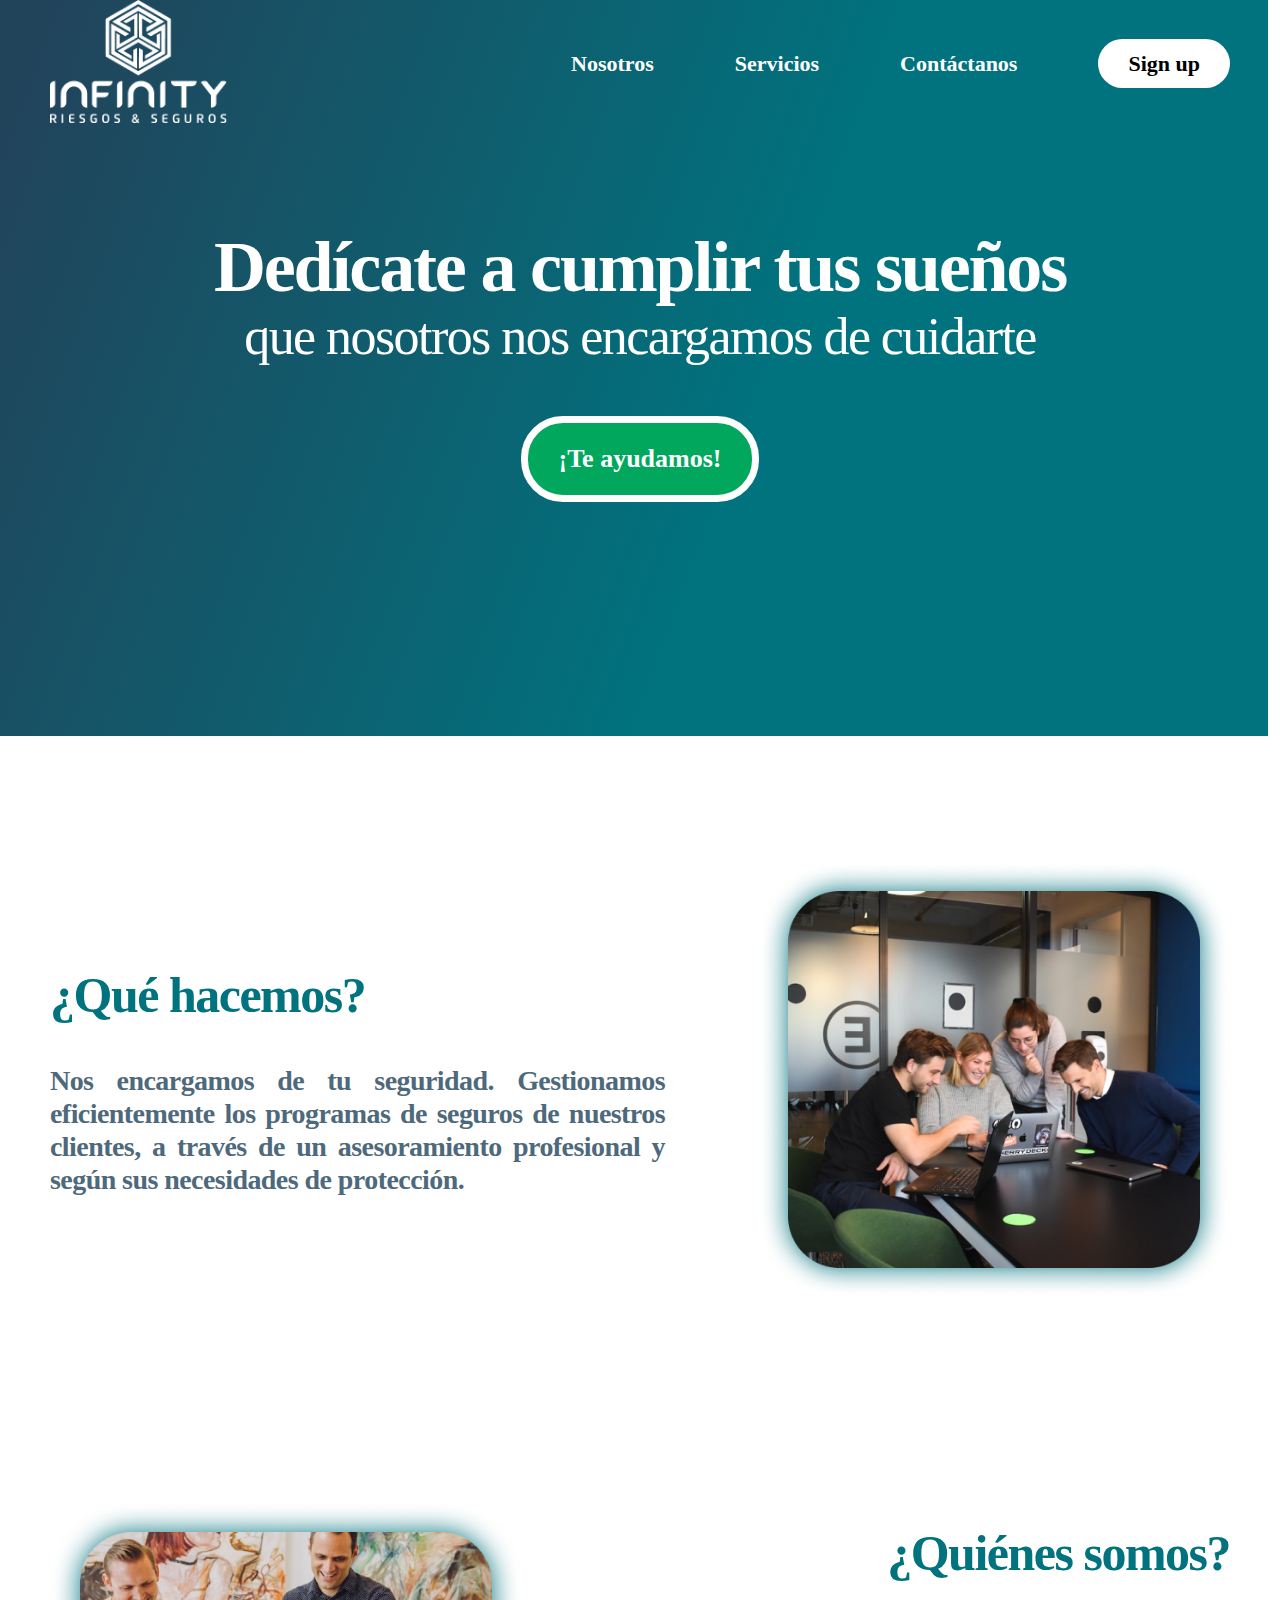
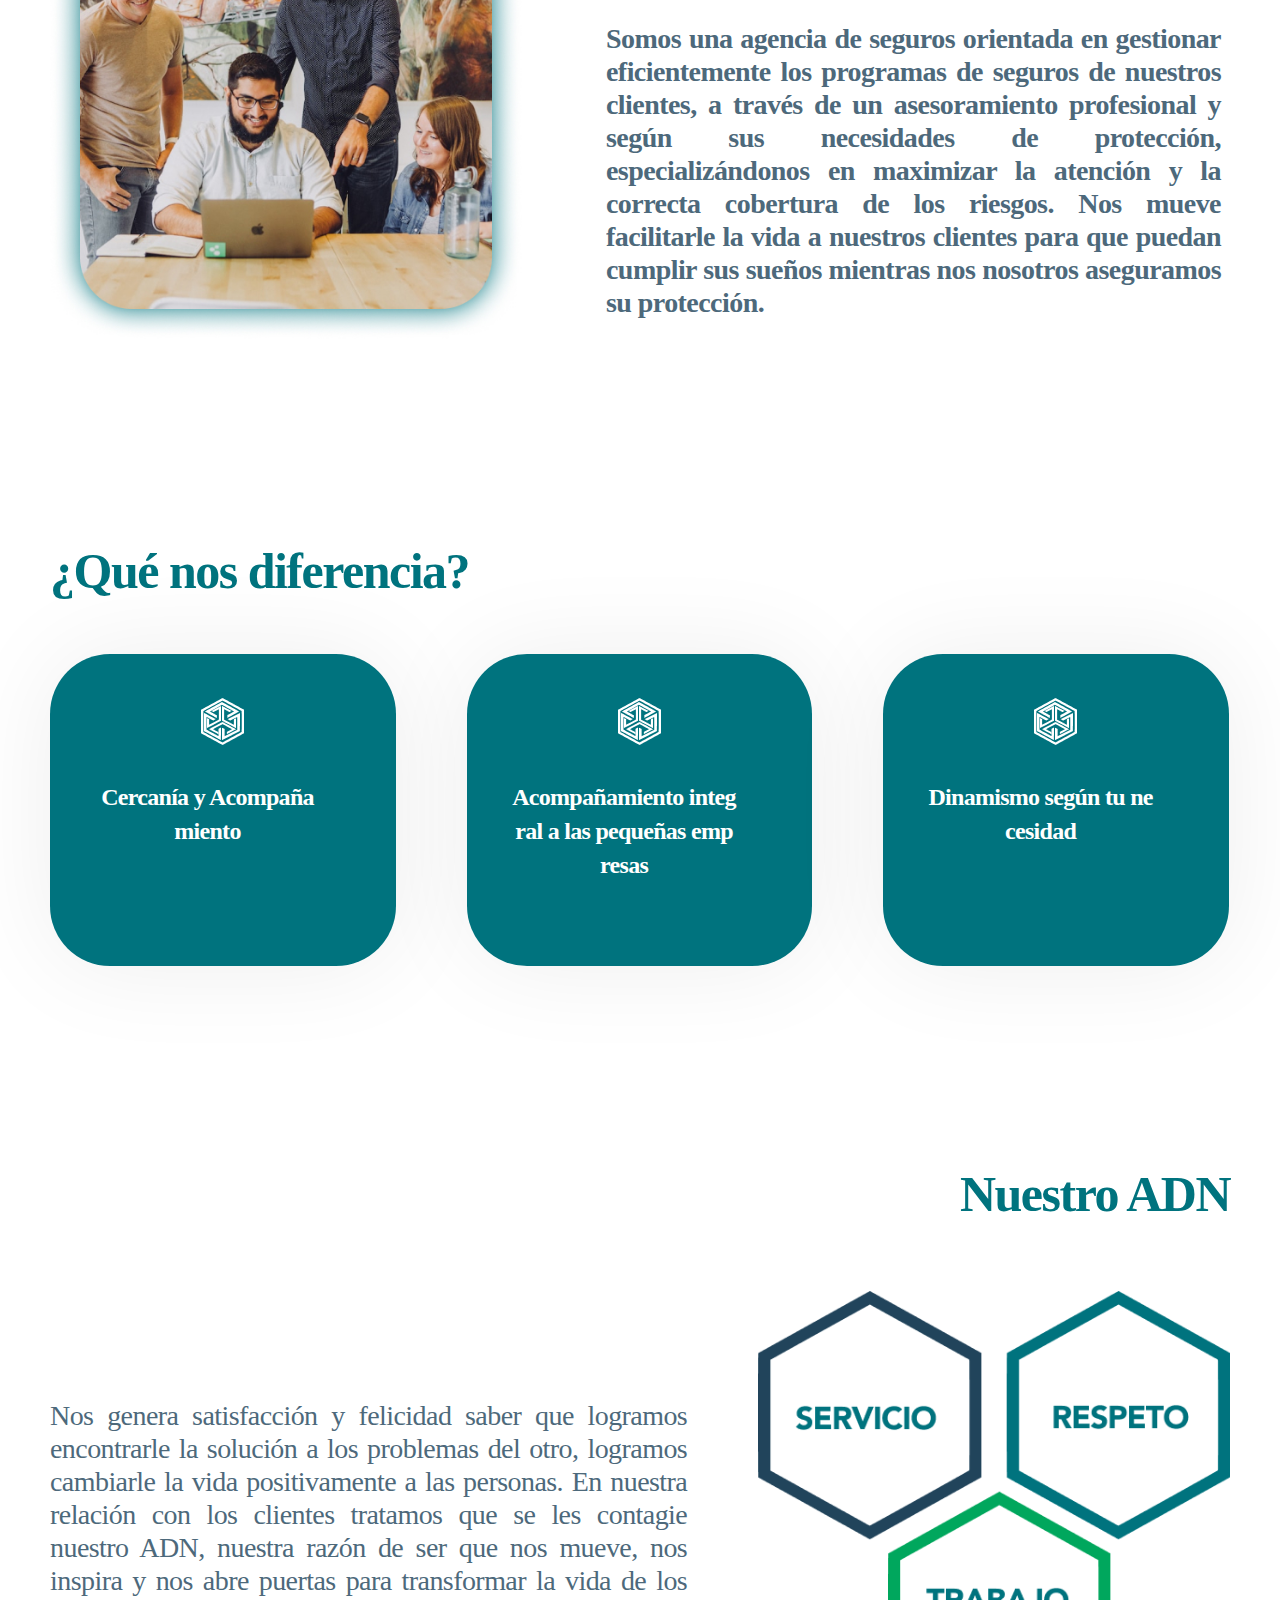
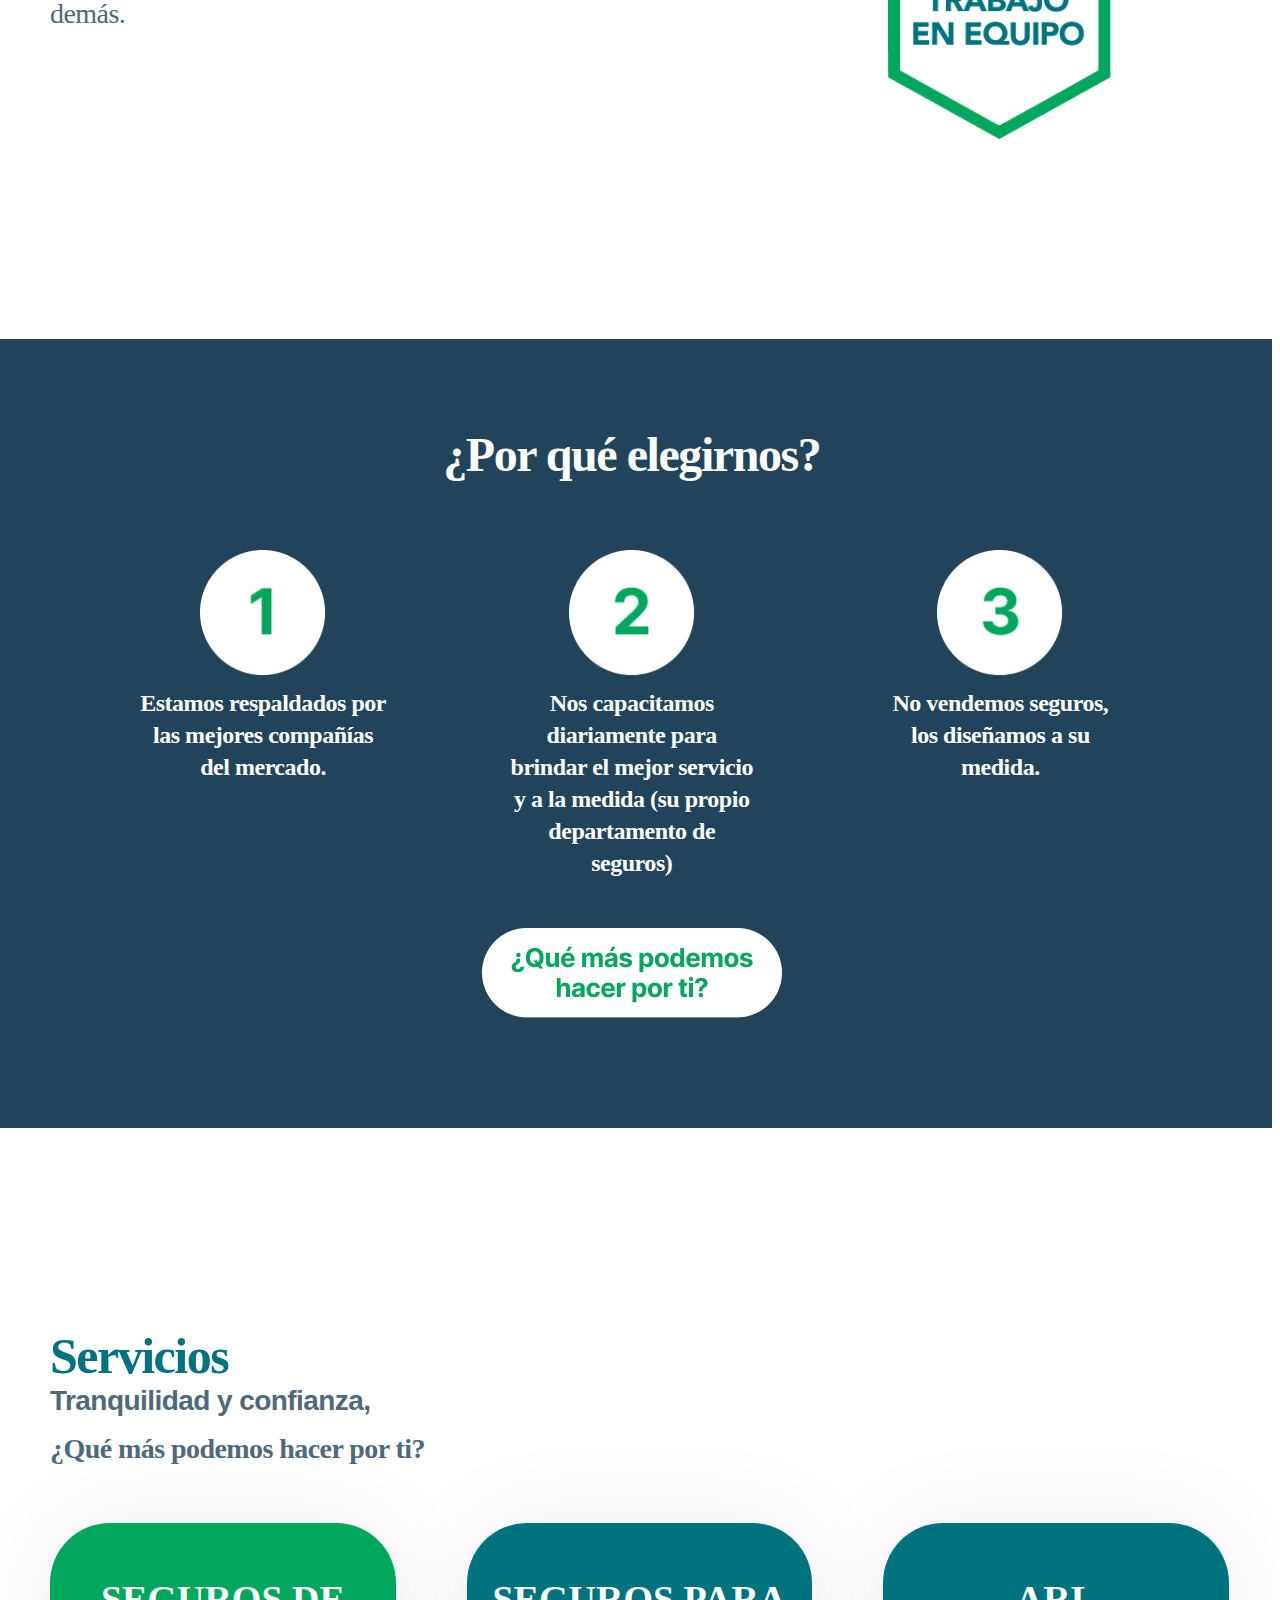
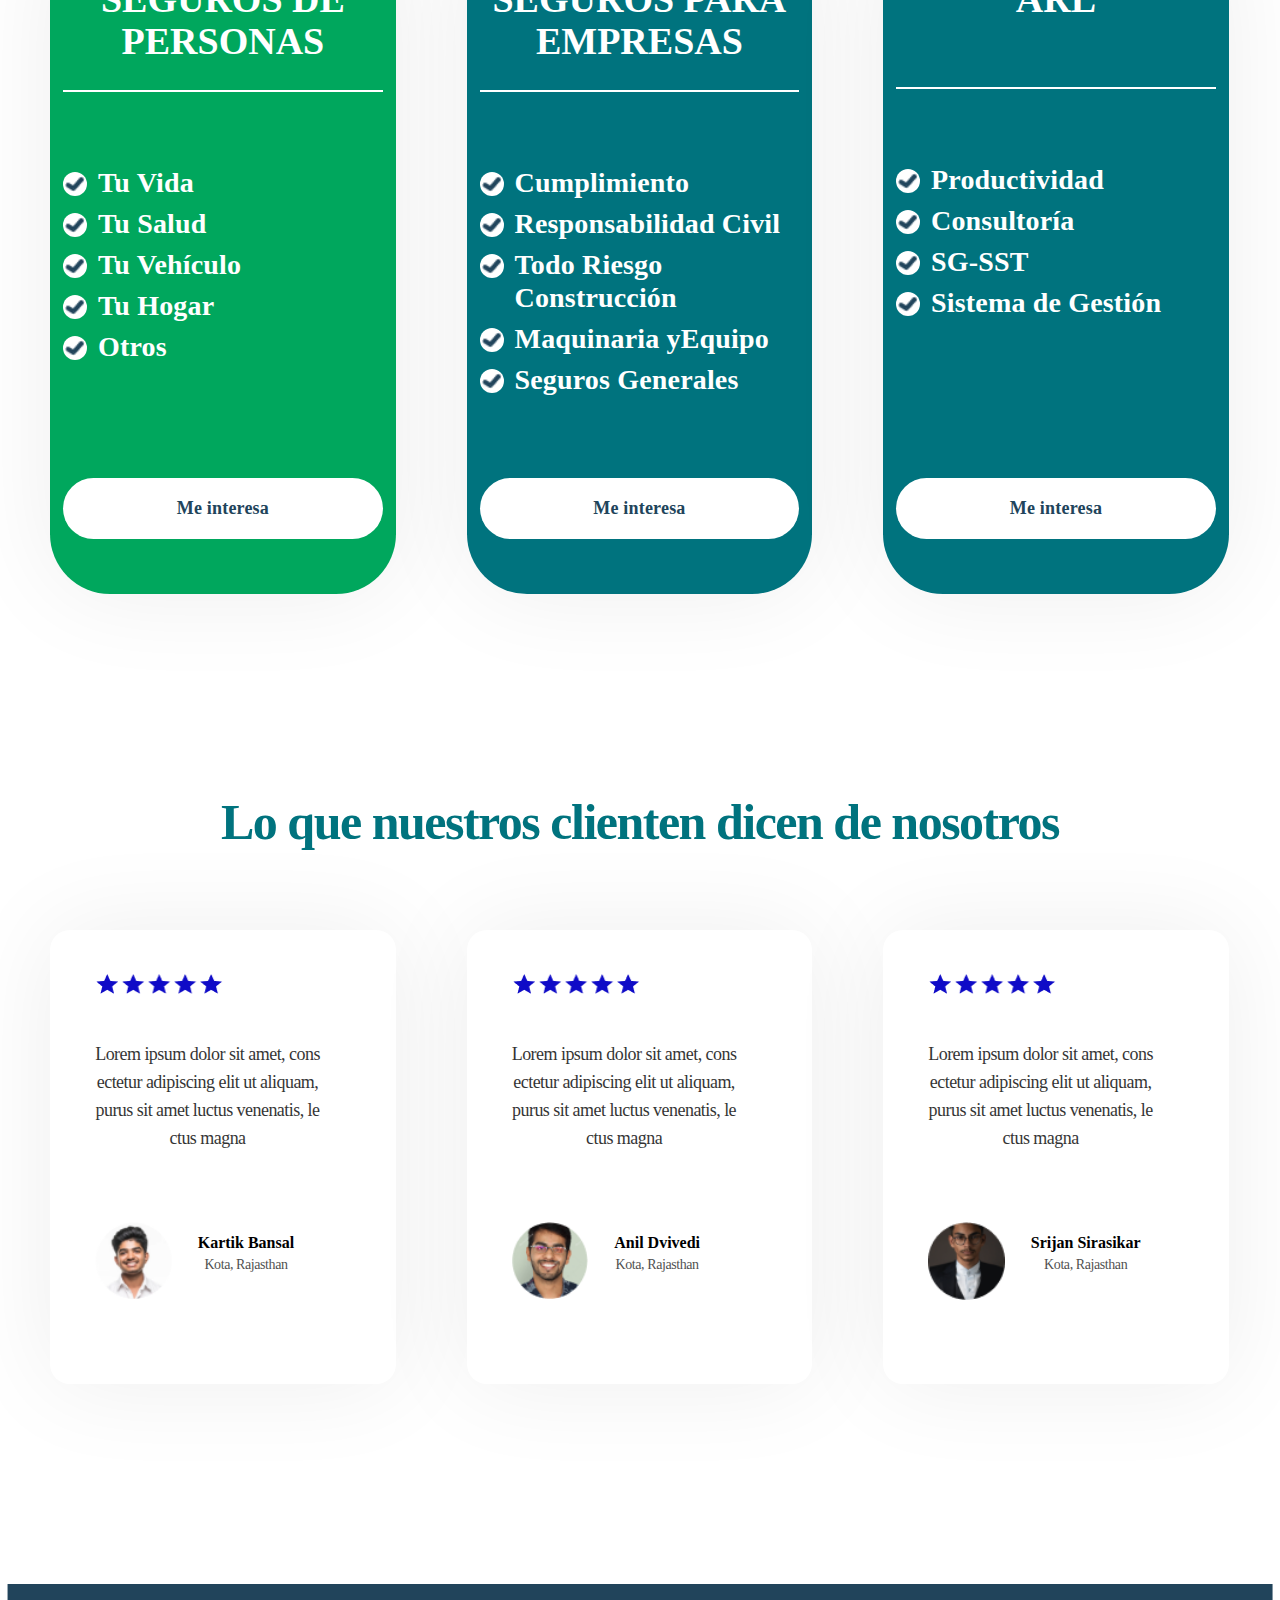
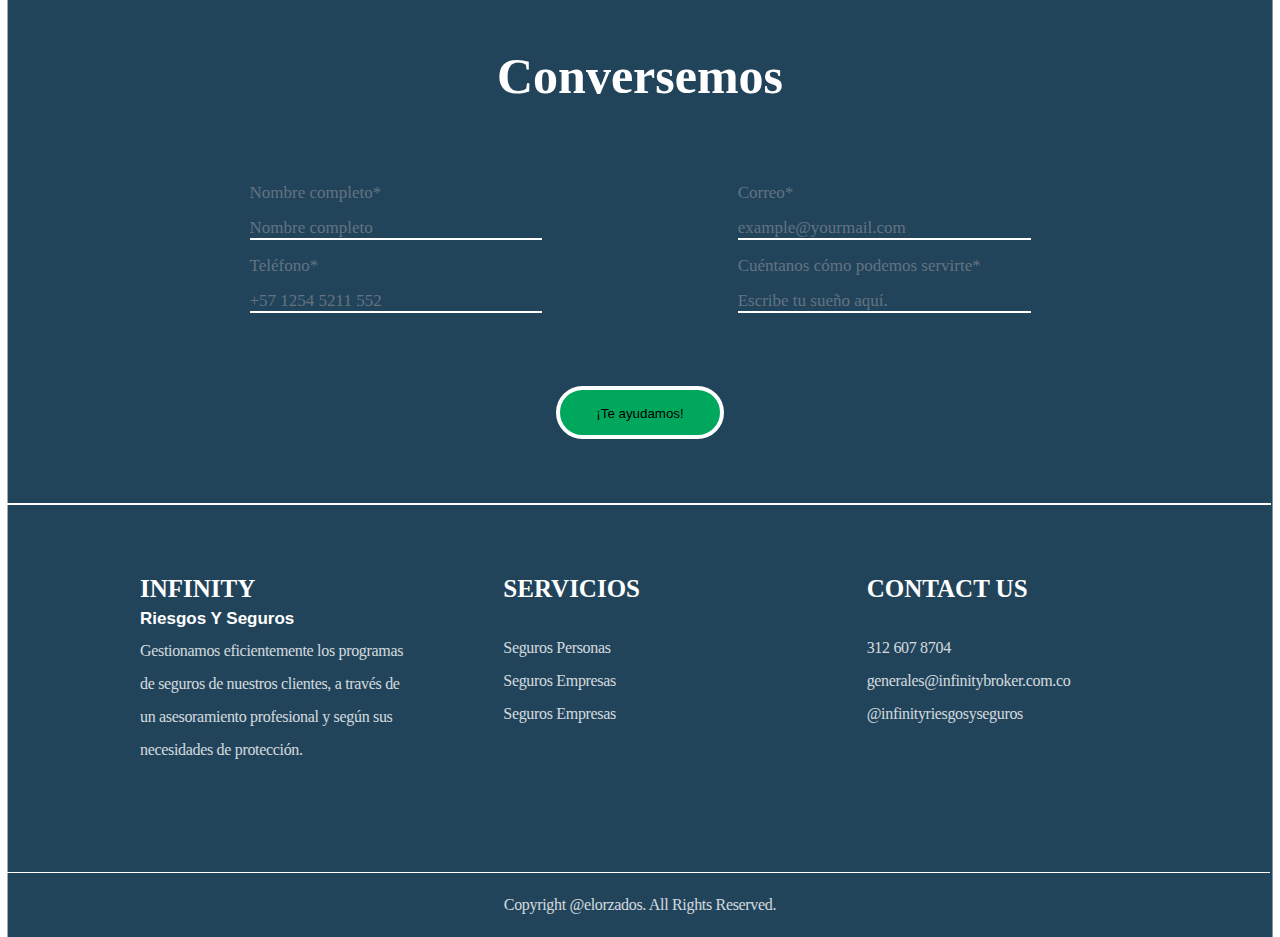
<file: infinity-index.html>
<!DOCTYPE html>
<html lang="en">

<head>
    <meta charset="UTF-8">
    <meta http-equiv="X-UA-Compatible" content="IE=edge">
    <meta name="viewport" content="width=device-width, initial-scale=1.0">
    <link rel="stylesheet" href="infinity-index.css">
    
    <title>Document</title>
</head>

<body>
    
    <header>
        
        <div class="header-container">
            <div class="logo">
                <img src="images/Frame.png" alt="" class="logo">
            </div>
            <div class="nav container">
                <ul class="head-anchor-list">
                    <li> <a href="" class="header-anchor" id="">Nosotros</a></li>
                    <li> <a href="" class="header-anchor" id="">Servicios</a></li>
                    <li> <a href="" class="header-anchor" id="">Contáctanos</a></li>             
                    <li> <a href="" class="header-anchor btn-Signup" id="">Sign up</a></li>              
                    </ul>         
                    <div class="ham-menu">
                        <div></div>
                      <div></div>
                      <div></div>
                     
                  </div> 
                  <div class="drop-menu  " >
                    <div><a href="">Nosotros</a></div>
                    <div><a href="">Servicios</a></div>
                    <div><a href="">Contáctanos</a></div>
                    <div><a href="">Sign up</a></div>
                  </div>   
            </div>
        </div>
    </header>
    
    <div class="main-container">
        <div class="hero-section-bg">
            <div class="hero-section">
                <div class="content">
                    <div class="ham-menu">
                        <div> </div>
                      <div></div>
                      <div></div>
                  </div>
                    <h1> Dedícate a cumplir tus sueños</h1>
                    <p> que nosotros nos encargamos de cuidarte </p>
                    <button> ¡Te ayudamos!</button>
                </div>
            </div>

        </div>
        <div class="hacemos">
            <div class="haceos-que1">
                <div class="que1-content">
                    <div class="que1">
                        <h2>¿Qué hacemos?</h2>
                    </div>
                    <div class="content-que1">
                        <p>Nos encargamos de tu seguridad.

                            Gestionamos eficientemente los programas de seguros de nuestros clientes, a través de un
                            asesoramiento profesional y según sus necesidades de protección.</p>
                    </div>
                </div>
                <div class="img1">
                    <img src="images/que1-img.png">
                </div>
            </div>
        </div>
        <div class="hacemos second-section">

            <div class="haceos-que1">
                <div class="img1">
                    <img src="images/Rectangle 172.jpg">
                </div>
                <div class="que1-content">
                    <div class="que1">
                        <h2>¿Quiénes somos?</h2>
                    </div>
                    <div class="content-que1">
                        <p>Somos una agencia de seguros orientada en gestionar eficientemente los programas de seguros
                            de nuestros clientes, a través de un asesoramiento profesional y según sus necesidades de
                            protección, especializándonos en maximizar la atención y la correcta cobertura de los
                            riesgos.

                            Nos mueve facilitarle la vida a nuestros clientes para que puedan cumplir sus sueños
                            mientras nos nosotros aseguramos su protección.</p>
                    </div>
                </div>

            </div>
        </div>
        <div class="main-third-section">
            <div class="que3">
                <h2>¿Qué nos diferencia? </h2>
            </div>
            <div class="third-section">

                <div class="box1">
                    <img src="images/Group 33626.png" class="logo-box">
                    <p class="content-box"> Cercanía y
                        Acompañamiento</p>
                </div>
                <div class="box1">
                    <img src="images/Group 33626.png" class="logo-box">
                    <p class="content-box">Acompañamiento integral a las pequeñas empresas
                    </p>
                </div>
                <div class="box1">
                    <img src="images/Group 33626.png" class="logo-box">
                    <p class="content-box">Dinamismo según  tu necesidad               </p>
                </div>
            </div>
        </div>
        <div class="nuestro-AND">
            <h2>Nuestro ADN</h2>
            <div class="nuestro-AND-content">

                <p>Nos genera satisfacción y felicidad saber que logramos encontrarle la solución a los problemas del
                    otro, logramos cambiarle la vida positivamente a las personas.

                    En nuestra relación con los clientes tratamos que se les contagie nuestro ADN, nuestra razón de ser
                    que nos mueve, nos inspira y nos abre puertas para transformar la vida de los demás.</p>
                <img class="nuestro-AND-image" src="images/Group 33618.png">
            </div>
        </div>
        <div class="elegiros">
            <h2> ¿Por qué elegirnos? </h2>
            <div class="elegiros-content">
                <div class="box2">
                    <img src="images/Group 33606.png" class="box2-img">
                    <p class="content-box"> Estamos respaldados por las mejores compañías del mercado.</p>
                </div>
                <div class="box2">
                    <img src="images/Group 33606 (1).png" class="box2-img">
                    <p class="content-box"> Nos capacitamos diariamente para brindar el mejor servicio y a la medida (su
                        propio departamento de seguros)
                    </p>
                </div>
                <div class="box2">
                    <img src="images/Group 33606 (2).png" class="box2-img">
                    <p class="content-box"> No vendemos seguros, los diseñamos a su medida.</p>
                </div>
            </div>
            <button> <img src="images/Button.png"> </button>
        </div>
        <div class="Servicios">
            <h1>Servicios</h1>
            <p><strong>Tranquilidad y confianza, </strong> 

                ¿Qué más podemos hacer por ti?
                </p>
            <div class="Servicios-content third-section">
                <div class="box1  box3 box31" >
                   <!-- <img src="images/icon.png" class="logo-icon"> -->
                    <h2>SEGUROS DE
                        PERSONAS</h2>
                        <ul>
                            <li>Tu Vida</li>
                            <li>Tu Salud</li>
                            <li>Tu Vehículo</li>
                            <li>Tu Hogar</li>
                            <li>Otros</li>                           
                        </ul> 
                    <button> Me interesa</button>                   
                </div>
                <div class="box1  box3 ">
                   <!-- <img src="images/icon.png" class="logo-icon"> -->
                    
                    <h2>SEGUROS PARA
                        EMPRESAS</h2>
                        <ul>
                            <li>Cumplimiento</li>
                            <li>Responsabilidad Civil</li>
                            <li>Todo Riesgo
                                Construcción</li>
                            <li>Maquinaria
                                yEquipo </li>
                            <li>Seguros Generales</li>                           
                        </ul> 
                    <button> Me interesa</button>                   
                </div>
                <div class="box1  box3 box13">
                   <!-- <img src="images/icon.png" class="logo-icon"> -->

                    <h2>ARL</h2>
                        <ul class="list">
                            <li>Productividad</li>
                            <li>Consultoría</li>
                            <li>SG-SST</li>
                            <li>Sistema de Gestión</li>
                                                     
                        </ul> 
                    <button> Me interesa</button>                   
                </div>
            </div>
        </div>
        <div class="testenomials">
            <h2>Lo que nuestros clienten dicen de nosotros</h2>
            <div class="third-section">

                <div class="box1 base">
                    <img src="images/Review.png">

                    <p class="content-box">Lorem ipsum dolor sit amet, consectetur adipiscing elit ut aliquam, purus sit amet luctus venenatis, lectus magna</p>
                    <div class="testi-content">
                        <img src="images/Image.png">
                        <div class="testi-name">
                            <h3>Kartik Bansal     </h3>
                        <p > Kota, Rajasthan</p>
                        </div>
                        
    
                    </div>
                   

                </div>
                <div class="box1 base">
                    <img src="images/Review.png">


                    <p class="content-box">Lorem ipsum dolor sit amet, consectetur adipiscing elit ut aliquam, purus sit amet luctus venenatis, lectus magna
                    </p>
                    <div class="testi-content">

                    <img src="images/Image (1).png" >
                    <div class="testi-name">

                    <h3>Anil Dvivedi </h3>
                    <p> Kota, Rajasthan</p>
                    </div>
                        </div>

                </div>
                <div class="base box1">
                    <img src="images/Review.png">

                    <p class="content-box">Lorem ipsum dolor sit amet, consectetur adipiscing elit ut aliquam, purus sit amet luctus venenatis, lectus magna </p>                        
                 <div class="testi-content">
                    <img src="images/Image (2).png" >
                    <div class="testi-name">

                    <h3>Srijan Sirasikar </h3>
                    <p> Kota, Rajasthan</p>
                    </div>
                 </div>                    
                </div>
            </div>
        </div>
        <footer>
            <h1>    Conversemos</h1>
            <div class="footer-box">

          
            <div class="footer-box1">
                <div class="form-box1">
                    <div class="formBox1">
                        <p class="space">Nombre completo*</p>
                        <p>Nombre completo</p>
                    </div>
                    <div class="formBox1">
                        <p  class="space">Correo*</p>
                        <a>
                            example@yourmail.com
                        </a>
                    </div>
                    

                </div>
                <div class="form-box2 form-box1">
                    <div class="formBox1">
                        <p  class="space">Teléfono*</p>
                        <p>+57 1254 5211 552</p>
                    </div>
                    <div class="formBox1">
                        <p  class="space">Cuéntanos cómo podemos servirte*</p>
                        <p>
                            Escribe tu sueño aquí.
                        </p>
                    </div>                  
                </div>
            </div>

     
        </div>
        <button> ¡Te ayudamos!</button>

        <div class="footer-box2 ">
            <div class="infanite gap display">
                <h2>Infinity 
                <span> riesgos y seguros</span></h2>
                <p>Gestionamos eficientemente los programas de seguros de nuestros clientes, a través de un asesoramiento profesional y según sus necesidades de protección.</p>
            </div>
            <div class="servicios gap infanite display">
                <h2>Servicios</h2>
                <p>Seguros Personas</p>
                <p>Seguros Empresas</p>
                <p>Seguros Empresas</p>

            </div>
            <div class="contactUs gap infanite servicios">
                <h2>contact Us</h2>
                <p>312 607 8704</p>
                <massage>
                    generales@infinitybroker.com.co
                </massage>
                <p>@infinityriesgosyseguros</p>
            </div>
        </div>
            <p class="footer-massage">Copyright @elorzados. All Rights Reserved.</p>
        </footer>
    </div>
    

 </body>

 <script src="test.js"> </script>


</html>
</file>
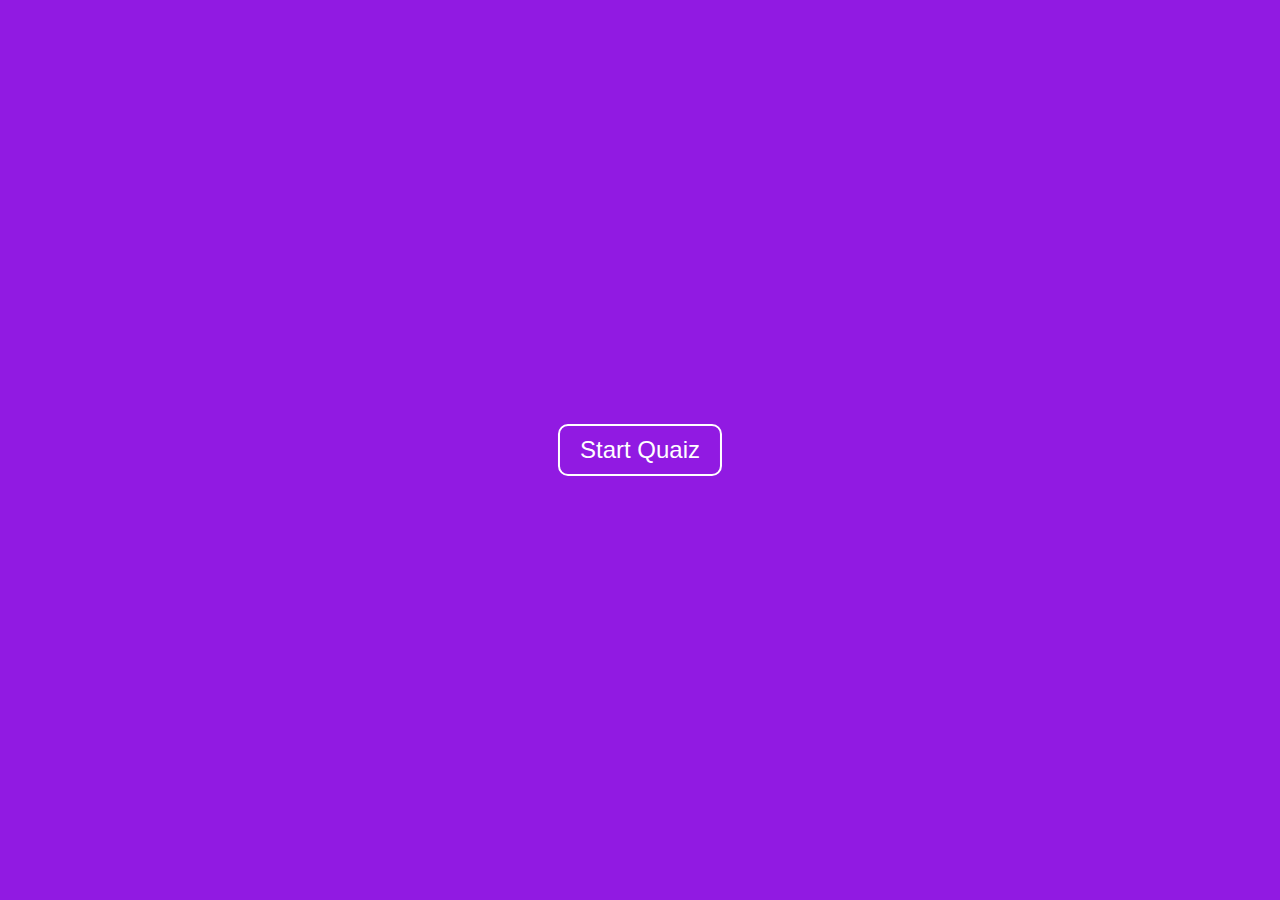
<file: quiz-index.html>
<!DOCTYPE html>
<html lang="en">
  <head>
    <meta charset="UTF-8" />
    <meta http-equiv="X-UA-Compatible" content="IE=edge" />
    <meta name="viewport" content="width=device-width, initial-scale=1.0" />
    <link
      rel="stylesheet"
      href="https://cdnjs.cloudflare.com/ajax/libs/font-awesome/4.7.0/css/font-awesome.min.css"
    />
    <link rel="stylesheet" href="./quiz-index.css" />
    <title>Document</title>
  </head>
  <body>
    <div class="start-quaiz">Start Quaiz</div>
    <div class="quaiz-box inactive">
      <h2 class="quaiz-text"></h2>
      <div class="options">
        <!-- <div class="option">hyper text multipal language</div>
            <div class="option incorrect">hyper text preprecessor<i class="fa fa-times"></i></div>
            <div class="option"> hyper text multipal language</div>
            <div class="option correct">hyper text markup language <i class="fa fa-check"></i></div> -->
      </div>
      <div class="quaiz-footer">
        <div class="quaiz-left">
          <span class="cunt-que"></span> of
          <span class="total-que"></span> question
        </div>
        <div class="quaiz-right">
          <div class="next-btn inactive">next question</div>
        </div>
      </div>
    </div>
    <div class="result-box inactive">
      <h2>result</h2>
      <div class="result">
        <h3 class="total-que">total question: <span></span></h3>
        <h3 class="right-ans">rigth-answer:<span></span></h3>
        <h3 class="wrong-ans">wrong-answer:<span></span></h3>
        <h3 class="percentage">percentage:<span></span></h3>
      </div>
      <div class="result-footer">
        <div class="again-quaiz">again quaiz</div>
        <div class="exit">exit</div>
      </div>
    </div>
  </body>

  <script src="./script.js"></script>
</html>
</file>
<file: infinity-index.css>
*{
    
        margin:0;
        padding:0;
        box-sizing:border-box;
        list-style: none;
        font-family: 'Noto Sans', sans-serif;
        text-decoration: none;
      
}

.header-container {
    MAX-WIDTH: 1226px;
    width: 100%;
    display: flex;
    
    align-items: center;
    /* background-color: antiquewhite; */
}


img.logo {
    height: auto;
    width: 100%;
    object-fit: cover;
    object-position: center;
}







.logo {
    width: 15%;
}

.nav {
    width: 85%;
}

ul {
    display: flex;
    justify-content: flex-end;
    align-items: center;
}

a.header-anchor {
    display: block;
    list-style-type: none;
    text-decoration: none;
    /* height: 28px; */
    /* width: 109px; */
    /* left: 713px; */
    /* top: 60px; */
    border-radius: nullpx;
    font-family: Avenir;
    font-size: 22px;
    font-weight: 800;
    line-height: 25px;
    color: white;
    /* letter-spacing: -0.3199999928474426px; */
    padding-right: 81px;
    /* text-align: left; */
}

a.header-anchor.btn-Signup {
    
   
    
    border-radius: 50px;
    padding: 12px 30px 12px 30px;
    background-color: white;
    color: black;
    text-align: center;
}

header li {
    list-style: none;
}

header {
    display: flex;
    justify-content: center;
    align-items: center;
    padding: 0px 50px;  
}
.main-container{
    margin: -192px auto 0px;
    max-width: 1326px;
    width: 100%;
    padding: 0px 50px;


}.hacemos {
    position: relative;
}

.hero-section-bg:before {
    transform: translateX(-50%);
    background:
    linear-gradient(110.2deg, #21445B 6.01%, #00737E 60.62%);
    position: absolute;
    top: 0px;
    left: 49%;
    width: 100vw;
    z-index: -1;
    height: 100%;
    content:
    "";
}

.hero-section-bg {
    position: relative;
}

.hero-section {
    padding-top: 292px;
    padding-bottom: 234px;
    padding-left: 0;
    padding-right: 0;
   
}
.content {
    margin: auto;
    max-width: 1024px;
    width: 100%;
    display: flex;
    border-radius: nullpx;
    flex-direction: column;
}
.hero-section button{
    display: block;
    font-family: 'Avenir';
    font-style: normal;
    font-weight: 900;
    font-size: 26px;
    color: white;
    border: 7px solid white;
    background: #00A75D;
    line-height: 72px;
    border-radius: 42px;
    padding: 0px 30px 0px 30px;
    margin: auto;
}
.hero-section h1 {
    
    font-size: 52px;
    font-weight: 500;
    line-height: 59px;
    letter-spacing: -0.03em;
    text-align: center;
    font-family: Inter;
    font-size: 72px;
    font-weight: 800;
    line-height: 80px;
    letter-spacing: -0.03em;
    text-align: center;
    color: white;
}

.hero-section p {
    font-family: Inter;
    font-size: 52px;
    font-weight: 500;
    line-height: 59px;
    letter-spacing: -0.03em;
    text-align: center;
    padding-bottom: 50px;
    color: white;
}
.haceos-que1 img {
    height: auto;
    max-height: 439px;
    max-width: 480px;
    width: 100%;
    object-fit: cover;
    
    border-radius: 60px;
}

.haceos-que1 {
    padding-top: 125px;
    padding-bottom: 200px;
    display: flex;
    align-items: center;
}
.que1 h2 {
 

    font-family: 'Avenir';
    font-style: normal;
    font-weight: 800;
    font-size: 50px;
    line-height: 56px;

    letter-spacing: -0.03em;
    color: #00737E;
    padding-bottom: 41px;
}

.content-que1 p {
   
    font-family: 'Inter';
    font-style: normal;
    font-weight: 900;
    font-size: 28px;
    line-height: 33px;
    text-align: justify;
    letter-spacing: -0.02em;
    color: #21445B;
    opacity: 0.8;
    max-width: 615px;
    width: 100%;
}

.hacemos .que1-content {
    padding-right: 81px;
    width: 60%;
}

.hacemos .img1 {
    width: 40%;
}
.second-section .haceos-que1 {
    padding-top: 0px;
    padding-bottom: 0px;
}
.second-section .que1-content  {
    padding-right: 0px;
    
    padding-left: 84px
}

.second-section h2{
    text-align: right;
}

.main-third-section .que3 h2{
    
    /* position: absolute; */
    max-width: 481px;
    width: 100%;
    /* height: 64px; */
    /* left: 357px; */
    /* top: 2231px; */
    font-family: 'Avenir';
    font-style: normal;
    font-weight: 800;
    font-size: 50px;
    line-height: 56px;
    letter-spacing: -0.03em;
    color: #00737E;
    padding-top: 200px ;
    padding-bottom: 55px;

}

.third-section{
    display: flex;
    gap: 6%;
    flex-wrap: wrap;
    padding-bottom: 200px;
    
}
.box1 {
    display: flex;
    flex-direction: column;
    padding-top: 44px;
    padding-left: 45px;
    padding-bottom: 84px;
    padding-right: 45px;
    width: 29.3%;
    /* height: auto;
     */
    
    
    background: #00737E;
    box-shadow: 0px 0px 100px rgb(0 0 0 / 7%);
    border-radius: 60px;
}
.box1 img.logo-box {
    padding-bottom: 35px;
    margin:  0 auto 0;
}
.box1 p{
    word-break: break-all;
         max-width: 225.06px;
        width: 100%;
        height: auto;
        font-family: 'Inter';
        font-style: normal;
        font-weight: 700;
        font-size: 24px;
        line-height: 34px;
        text-align: center;
        letter-spacing: -0.03em;
        color: #FFFFFF;
        
        

}
.nuestro-AND h2 {
    text-align: right;
    /* position: absolute; */
    /* width: 324px; */
    /* height: 64px; */
    /* left: 1235px; */
    /* top: 2842px; */
    font-family: 'Avenir';
    font-style: normal;
    font-weight: 800;
    font-size: 50px;
    line-height: 56px;
    letter-spacing: -0.03em;
    color: #00737E;
    padding-bottom: 69px;
}
.nuestro-AND-content {
    display: flex;
    gap: 6%;
    align-items: center;
    padding-bottom: 200px;
}
img.nuestro-AND-image {
    width: 40%;
    height: auto;
    /* padding-bottom: 203px */
}
.nuestro-AND-content p {
    /* position: absolute; */
    /* width: 619px; */
    /* height: 299px; */
    /* left: 360px; */
    /* top: 3059px; */
    width: 60%;
    font-family: 'Avenir';
    font-style: normal;
    font-weight: 400;
    font-size: 28px;
    line-height: 33px;
    text-align: justify;
    letter-spacing: -0.02em;
    color: #21445B;
    opacity: 0.8;
}

.elegiros {
    /* width: 100vw; */
    transform: translateX(-50%);
    /* position: absolute; */
    /* width: 1920px; */
    height: auto;
    /* left: 0px; */
    position: relative;
    /* top: 0px; */
    left: 49.3%;
    width: 100vw;
    /* top: 3658px; */
    background: #21445B;
    display: flex;
    /* background: #21445B; */
    flex-direction: column;
    margin-bottom: 200px
}

.elegiros h2 {
    /* position: absolute; */
    /* width: 499px; */
    /* height: 53px; */
    /* left: 704px; */
    /* top: 3750px; */
    font-family: 'Inter';
    font-style: normal;
    font-weight: 700;
    font-size: 48px;
    line-height: 100%;
    letter-spacing: -0.03em;
    color: #FFFFFF;
    text-align: center;
    padding-top: 92px;
    padding-bottom: 71px ;
}
.elegiros-content {
    margin: auto;
    max-width: 1024px;
    width: 100%;
    display: flex;
    gap: 8%;
    border-radius: nullpx;
}
.box2 {
    width: 33%;
    text-align: center;
    padding-left: 20px;
    padding-right: 20px;
}
.box2 img {
    padding-bottom: 7px;
    max-width: 126px;
    height: auto;
    width: 100%;
}
.box2 p.content-box {
    /* position: absolute; */
    /* width: 343px; */
    /* height: 152px; */
    left: 782px;
    top: 4006px;
    font-family: 'Inter';
    font-style: normal;
    font-weight: 700;
    font-size: 24px;
    line-height: 32px;
    text-align: center;
    letter-spacing: -0.02em;
    color: white;
    padding-bottom: 49px;
}
.elegiros button {
    background: #21445B;
    border: none;
    padding-bottom: 107px;
}
.Servicios h1 {
    /* position: absolute; */
    /* width: 227px; */
    /* height: 64px; */
    /* left: 396px; */
    /* top: 4604px; */
    font-family: 'Avenir';
    font-style: normal;
    font-weight: 800;
    font-size: 50px;
    line-height: 56px;
    letter-spacing: -0.03em;
    color: #00737E;
}

.Servicios p {
    /* max-width: 362px; */
    /* position: absolute; */
    /* width: 682px; */
    /* height: 109px; */
    /* left: 398px; */
    /* top: 4696px; */
    font-family: 'Inter';
    font-style: normal;
    font-weight: 900;
    font-size: 28px;
    padding-bottom: 58px;
    line-height: 33px;
/* or 118% */
    /* text-align: justify; */
    letter-spacing: -0.02em;
    color: #21445B;
    opacity: 0.8;
}

.Servicios p strong {
    display: block;
    padding-bottom: 015px;
}
.box3{
    padding: 55px 13px 55px;
}
.box3 h2 {
    /* position: absolute; */
    /* width: 247px; */
    /* height: 83px; */
    /* left: 446px; */
    /* top: 4918px; */
    padding-bottom: 28px;
    margin-bottom: 74px;
    font-family: 'Inter';
    font-style: normal;
    font-weight: 700;
    font-size: 38px;
    line-height: 42px;
    text-align: center;
    color: #FFFFFF;
    border-bottom: 2px  solid white;
}
.box3 ul{
    list-style-type: none;
    flex-direction: column;
    align-items: flex-start;
    padding-bottom: 74px;
}
.box3 li {
    padding-left: 35px;
    /* position: absolute; */
    /* width: 156px; */
    /* height: 27px; */
    /* left: 512px; */
    /* top: 5097px; */
    position: relative;
    font-family: 'Avenir';
    font-style: normal;
    font-weight: 800;
    font-size: 28px;
    line-height: 33px;
/* or 71% */
    /* display: flex; */
    /* align-items: center; */
    letter-spacing: 0.006em;
    color: #FFFFFF;
    padding-bottom: 8px;
}

.box3 button {
    /* display: flex; */
    /* flex-direction: row; */
    /* justify-content: center; */
    /* align-items: center; */
    padding: 20px 5px;
    border: none;
    /* gap: 10px; */
    /* position: absolute; */
    /* width: 274.67px; */
    /* height: 58px; */
    /* left: 432.67px; */
    /* top: 5437px; */
    background: #FFFFFF;
    border-radius: 66px;
/* Me interesa */
    /* width: 106px; */
    /* height: 18px; */
    font-family: 'Inter';
    font-style: normal;
    font-weight: 700;
    font-size: 18px;
    margin-top: auto;
/* identical to box height, or 18px */
    /* display: flex; */
    /* align-items: center; */
    /* text-align: center; */
    letter-spacing: 0.011em;
    color: #21445B;


/* Inside auto layout */
    /* flex: none; */
    /* order: 0; */
    /* flex-grow: 0; */
}
.box31{
    background-color:   #00A75D;
    ;
}

.box3 li:before {
    content: "";
    position: absolute;
    top: 6px;
    left: 0;
    width: 24px;
    height: 24px;
    background: white;
    border-radius: 50%;
    background-image: url(images/Vector\ 37.png);
    background-repeat: no-repeat;
    background-size: 20px;
    background-position: center;
}
.box13 h2 {
    /* position: absolute; */
    /* width: 247px; */
    /* height: 83px; */
    /* left: 446px; */
    /* top: 4918px; */
    padding-bottom: 67px;
    /* padding-bottom: 204px; */
}
.box13 ul{
    /* padding-bottom: 151px; */
    line-height: 43px;

}

.testenomials h2{
    padding-bottom: 80px;
   
        /* position: absolute; */
        /* width: 1004px; */
        /* height: 74.67px; */
        left: 458.67px;
        top: 5750px;
        font-family: 'Avenir';
        font-style: normal;
        font-weight: 800;
        font-size: 50px;
        line-height: 56px;
        text-align: center;
        letter-spacing: -0.03em;
        color: #00737E;
}

.base {
   
    /* width: 506.67px; */
    /* height: 489.33px; */
    /* left: 160px; */
    /* top: 5904.67px; */
    background: #FFFFFF;
    box-shadow: 0px 0px 100px rgb(0 0 0 / 7%);
    border-radius: 20px;
}
.base img {
    /* position: absolute; */
    width: 128px;
    margin-bottom: 44px;
    /* padding-bottom: 44px; */
}
.base p.content-box {
   
    /* width: 360px; */
    /* height: 149.33px; */
    /* left: 757.33px; */
    /* top: 6040.67px; */
    font-family: 'Inter';
    font-style: normal;
    font-weight: 500;
    font-size: 18px;
    line-height: 28px;
    color: #000000;
    opacity: 0.8;
    padding-bottom: 70px;
}
.testi-content{
    width: 100%;
    display: flex;
}
.testi-content img{
    width: 30%;
    margin-bottom: 0px;
}

.testi-name h3 {
    /* position: absolute; */
    /* width: 157.33px; */
    /* height: 25.33px; */
    /* left: 1394.67px; */
    /* top: 6270px; */
    font-family: 'Inter';
    font-style: normal;
    font-weight: 700;
    font-size: 16px;
    line-height: 19px;
    color: #000000;
    margin-left: 26px;
    margin-top: 11px;
    margin-bottom: 4px;
}

.testi-name p {
    /* position: absolute; */
    /* width: 90.67px; */
    /* height: 22.67px; */
    left: 848px;
    top: 6299.33px;
    font-family: 'Inter';
    font-style: normal;
    font-weight: 400;
    font-size: 14px;
    line-height: 17px;
    color: #000000;
    opacity: 0.7;
    margin-left: 13px;

}

footer{
   

    /* border: 2px solid black; */
    /* background: #21445B; */
    background: #21445B;
    position: relative;
    /* padding-left: 582px; */
}
footer::before{
    content: "";
    width: 98.82vw;
    height: 100%;
    position: absolute;
    transform: translateX(-50%);
    top: 0px;
    left: 50%;
    background-color: #21445B;
    z-index: -1;
}

footer h1 {
    font-family: 'Avenir';
    font-style: normal;
    font-weight: 800;
    font-size: 50px;
    line-height: 35px;
    color: #FFFFFF;
    text-align: center;
    padding-top: 75px;
    padding-bottom: 73px;
}
.form-box1 {
    display: flex;
    gap: 25%;
}

 .footer-box {
        max-width: 781px;
        width: 100%;
        margin: auto;
 }


.footer-box1 {
    /* padding-left: 397px; */
    padding-bottom: 73px;
}
.formBox1 {
    border-bottom: 2px solid white;
    width: 100%;
    padding-top: 16px;
}
.formBox1 p {
    font-family: 'Inter';
    font-style: normal;
    font-weight: 400;
    font-size: 17px;
    line-height: 20px;
    color: #637381;
}
.space{
    padding-bottom: 15px;

}
.formBox1 a{
    font-family: 'Inter';
    font-style: normal;
    font-weight: 400;
    font-size: 17px;
    line-height: 20px;
    padding-bottom: 15px;

    color: #637381;
}
footer button {
    /* display: flex; */
    /* flex-direction: row; */
    /* align-items: flex-start; */
    padding: 16px 30px;
    /* gap: 10px; */
    /* position: absolute; */
    width: 167.57px;
    height: 52.92px;
    /* left: 884px; */
    /* top: 7064.88px; */
    background: #00A75D;
    border-radius: 42px;
    /* text-align: center; */
    border: 4px solid white;
    display: block;
    margin: auto;
    /* margin-left: 884p; */
    margin-bottom: 64px;
}
.footer-box2::after{
    content: "";
    position: absolute;
    width: 100vw;
    border:1px solid white;
    transform: translateX(-50%);
    top: 0px;
    left: 49%;
}
.footer-box2 {
    position: relative;
    display: flex;
    gap: 9%;
    width: 100%;
    max-width: 1000px;
    /* border-top: 2px solid white; */
    padding-top: 71px;
    margin: auto;
    padding-bottom: 107px;
}
.footer-box2::before{
    content: "";
    position: absolute;
    width: 100vw;
    border-bottom:1px solid white;
    transform: translateX(-50%);
    bottom: 0px;
    left: 49%;
}

.gap {
    width: 33%;
}
.infanite h2 {
    /* width: 242px; */
    /* height: 44.8px; */
    /* left: 415px; */
    /* top: 7254.63px; */
    font-family: 'Inter';
    font-style: normal;
    font-weight: 800;
    font-size: 25px;
    line-height: 30px;
    text-transform: uppercase;
    color: #FFFFFF;
    /* padding-bottom:19px ; */
}
.infanite span {
    text-transform: capitalize;
    color: white;
    padding-bottom: -32px;
    font-size: 17px;
    display: block;
}
.servicios h2{
    padding-bottom: 27px;
}
.infanite p{
    

    /* position: absolute; */
    /* width: 303px; */
    /* height: 118.46px; */
    /* left: 415px; */
    /* top: 7310.37px; */
    font-family: 'Avenir';
    font-style: normal;
    font-weight: 400;
    font-size: 16px;
    line-height: 33px;
    letter-spacing: -0.02em;
    color: #FFFFFF;
    opacity: 0.8;

}
img.logo-icon {
        display: none;
    }
.contactUs massage{
    font-family: 'Avenir';
    font-style: normal;
    font-weight: 400;
    font-size: 16px;
    line-height: 33px;
    letter-spacing: -0.02em;
    color: #FFFFFF;
    opacity: 0.8;
}
.footer-massage{
    
        /* position: absolute; */
        /* width: 545.33px; */
        /* height: 34.51px; */
        /* left: 688px; */
        /* top: 7557.58px; */
        font-family: 'Montserrat';
        font-style: normal;
        font-weight: 500;
        font-size: 16px;
        line-height: 26px;
        text-align: center;
        letter-spacing: -0.02em;
        color: #FFFFFF;
        opacity: 0.8;
        padding-top: 19px;
        padding-bottom: 19px;
}
/* 
footer {
   
    
    background: #21445B;
    
    transform: translateX(-50%);
   
    height: auto;
   
    position: relative;
    top: 0px;
    left: 604px;
    width: 100vw;
    

  
    padding-left: 415px;
    padding-right: 450px;
} */
@media screen and (min-width: 1024px) and (max-width: 1200px) {
    

/* .box1 {
    border-radius: 24px;
} */
    

.servicios h2 {
    padding-bottom: 27px;
}
.infanite h2 {
  

    font-size: 22px;
    line-height: 26px;
}
    
.infanite p {
   
    font-size: 16px;
    line-height: 20px;
}
    footer h1 {
       
        font-size: 42px;
        line-height: 11px;
       
        padding-top: 67px;
        padding-bottom: 56px;
    }
    
.base img {
    
    width: 100px;
    margin-bottom: 23px;
}
    
.base p.content-box {
    
    font-size: 17px;
    line-height: 28px;
   
    padding-bottom: 40px;
}
    
.testenomials h2 {
    padding-bottom: 66px;
    
    font-size: 32px;
    line-height: 10px;
}
    
.third-section {
    
    padding-bottom: 99px;
}
    
.box3 button {
 
    padding: 15px 5px;
}
    
.infanite p {
    
    font-size: 14px;
    line-height: 29px;
}
    
.infanite h2 {
 
    font-size: 22px;
    line-height: 23px;
}
    
footer h1 {
    
    font-size: 45px;
    line-height: 25px;
}
    
.testenomials h2 {
  
    font-size: 42px;
    line-height: 32px;
}
    .box3 li:before{
        width: 21px;
        height: 21px;
        background-size: 16px;
    }
   
    .box3 li {
       
        font-size: 19px;
        line-height: 30px;
    }
    
.box3 h2 {
    
    font-size: 28px;
    line-height: 34px;}

    
.Servicios p {
   
    font-size: 24px;
    padding-bottom: 47px;
    line-height: 29px;
}
    .Servicios h1 {
       
        font-size: 46px;
    }
    
.box2 p.content-box {
   
    font-size: 20px;
    line-height: 29px;
}
    .box2 img {
    
        max-width: 100px;
       
    }
    
        .elegiros h2 {
   
   
    font-size: 44px;}

    .nuestro-AND h2 {
        
        font-size: 45px;
        line-height: 18px;
    }
    .main-third-section .que3 h2 {
        /* position: absolute; */
      
        font-size: 45px;
        line-height: 44px;
    }
    .hero-section button {
        
        font-size: 22px;
      
        line-height: 60px;
    }
    .hero-section p {
       
        font-size: 39px;
    }
    
.hero-section h1 {
    
    font-size: 59px;
}
    a.header-anchor {
        font-size: 20px;
    }
    .box1 p {
        font-size: 20px;
        line-height: 30px;
  }
    .box1 {
    padding-top: 34px;
    padding-left: 25px;
    padding-bottom: 44px;
    padding-right: 25px;
    }
    .content-que1 p {
        
        font-size: 22px;
       
      }
      .que1 h2 {
     
        font-size: 41px;
      }
}
@media screen and (max-width: 1024px) {
    .elegiros img {
        width: 215px;
    }
    .que1 h2 {
       
        padding-bottom: 24px;
    }
    .second-section .que1-content {
        padding-right: 0px;
        padding-left: 42px;
    }
    .box2 img {
        max-width: 75px;
    }
    
.base img {
    
    width: 97px;
    margin-bottom: 23px;
}
    
.box3 button {

    padding: 13px 5px;
   
    border-radius: 27px;
}
    
.infanite p {
    
    font-size: 16px;
    line-height: 21px;
}
    

.infanite h2 {
   
    
    font-size: 23px;
    line-height: 27px;
}
    
    .servicios h2 {
        padding-bottom: 23px;
    }
footer h1 {
    
    font-size: 43px;
    line-height: 35px;
   
    padding-top: 70px;
    padding-bottom: 60px;
}
    
.base p.content-box {

    font-size: 17px;
    line-height: 22px;
    padding-bottom: 43px;
}
    
.testenomials h2 {
    
    font-size: 34px;
    line-height: 39px;
}
    
    
.box3 ul {
  
    padding-bottom: 55px;
}
    
    .box3 li:before{
        
    
    width: 20px;
    height: 20px;
    
  
    background-size: 17px;
    }
.box3 h2 {
   
    padding-bottom: 26px;
    margin-bottom: 36px;
}
    
.box13 h2 {
    
    padding-bottom: 52px;
}
    
.box3 li {
   
    font-size: 17px;
    line-height: 22px;
}
    
.box3 h2 {
    
    font-size: 18px;
    line-height: 24px;
}
    .Servicios p {
        
        font-size: 19px;
        padding-bottom: 32px;
        line-height: 25px;
    }
    
.Servicios h1 {
    
    font-size: 36px;
    line-height: 41px;
}
    
.elegiros {
    
    margin-bottom: 121px;
}
   
    .box2 p.content-box {
        font-size: 17px;
        line-height: 22px;
    }
    

.elegiros h2 {
    
    padding-top: 68px;
    padding-bottom: 60px;
}
    .elegiros h2 {
        font-size: 33px;
        line-height: 10%;
    }

.nuestro-AND-content {
    
    padding-bottom: 121px;
}

    .third-section {
        
        padding-bottom: 121px;
    }
    .nuestro-AND-content p {
        font-size: 14px;
        line-height: 27px;
    }
    .nuestro-AND h2 {
        font-size: 36px;
        line-height: 42px;
        padding-bottom: 23px;
    }
    
.box1 p {
    
    font-size: 14px;
    line-height: 22px;
}
    
.main-third-section .que3 h2 {
    
    font-size: 38px;
    line-height: 23px;
}
    .hero-section {
        padding-top: 258px;
        padding-bottom: 136px;
    }
    
.hero-section button {
    
    font-size: 22px;
    
    line-height: 57px;
}
    
.hero-section p {
    
    font-size: 29px;

    line-height: 34px;
}
    
.hero-section h1 {
   
    font-size: 44px;
    
    line-height: 71px;
}
    .box1 {
        border-radius: 10px;
        padding-top: 34px;
        padding-left: 25px;
        padding-bottom: 44px;
        padding-right: 25px;}
        .content-que1 p{
            font-size: 17px;
            line-height: 23px;
            }
            .que1 h2 {
               
                font-size: 31px;
                line-height: 31px;
            }
            .nuestro-AND-content p {
               
                font-size: 17px;
                line-height: 25px;
            }
            .nuestro-AND h2 {
          
                font-size: 39px;
                line-height: 50px;
                padding-bottom: 42px;
            }
            
            .elegiros h2 {
            
                font-size: 36px;
                line-height: 41px;
            }
            .box2 p.content-box {
                
                font-size: 17px;
                line-height: 21px;
            }
           a.header-anchor {
                
                padding-right: 40px;
                font-size: 18px;
            }
            a.header-anchor.btn-Signup {
              
                padding: 8px 12px 8px 12px;
                 font-size: 18px

            }
}
  @media screen and (max-width: 767px) {
    .third-section {
        padding-bottom: 80px;
    }
    .box1 p {
        font-size: 8px;
        line-height: 100%;
    }
    .hacemos .que1-content {
        padding-right: 42px;
        width: 100%;
        padding-left: 42px;
    }
    
.footer-box2 {
  
    padding-top: 71px;
    
    padding-bottom: 71px;
}
    
.contactUs massage {
    
    font-size: 19px;
    line-height: 35px;
}
    .infanite p {
        font-size: 18px;
        line-height: 23px;
    }
    
.gap {
  
    margin: auto;
}
    .display {
        display: none;
    }
    .footer-box1 {

   
        padding-bottom: 69px;
        max-width: 456px;
        margin: auto;
    }
    .testenomials {
        display: none;
    }
    .box3 button {
        padding: 11px 1px;
        border-radius: 13px;
    }
    .box3 ul {
        padding-bottom: 33px;
    }
    .box3 li:before {
        width: 18px;
        height: 18px;
        background-size: 16px;
    }
    .box3 h2 {
        font-size: 17px;
        line-height: 24px;
    }
    .box3 li {
        font-size: 16px;
        line-height: 18px;
    }
    
    
.elegiros-content {
  
    display: flex;
   
    flex-wrap: wrap;
    justify-content: center;
}
    
    .box1 img.logo-box {
        padding-bottom: 16px;
        margin: 0 auto 0;
    }

    .main-third-section .que3 h2 {
        font-size: 24px;
    line-height: 28px;
    margin: auto;
}
.box1 img.logo-box {
    padding-bottom: 12px;
  
    max-width: 18.9px;
    height: auto;
}

.main-third-section .que3 h2 {
    
    padding-top: 78px;
    padding-bottom: 67px;
    }
    /* .second-section .que1-content {
        padding-right: 0px;
        padding-left: 0px;
        width: 60%;
    } */
    .haceos-que1 {
        padding-top: 120px;
        padding-bottom: 120px;
    }
    .content-que1 p {
        font-size: 17px;
        line-height: 21px;
    }
   
    .hero-section p {
        font-size: 26px;
        line-height: 30px;
    }
    .hero-section h1 {
        font-size: 41px;
        line-height: 68px;
    }
    .hacemos .img1 {
        
        display: flex;
        justify-content: center;
        order: 2;
    }

    .haceos-que1 {
        justify-content: center;
       
        flex-wrap: wrap;
    }
    .second-section .que1-content,
    .hacemos .img1 {
       
        width: 100%;
    }
    .nuestro-AND-content p {
        font-size: 12px;
        line-height: 19px;
    }
    .nuestro-AND h2 {
        font-size: 24px;
        line-height: 4px;
        
    }
    
    .box2 p.content-box {
        font-size: 18px;
        line-height: 22px;
    }
     .box2 img {
        width: 200px;
        height: auto;
    }

    
    .elegiros button img{
        width: 200px;
    }
  }

  @media screen and (max-width: 735px) {
    .ham-menu div {
        height: 3px;
    }
/* 
    .box1 {
        
        width: 32.3%;
      
    }
     */
.footer-massage {
 
    font-size: 14px;
    line-height: 21px;
}
    .infanite p {
        font-size: 12px;
        line-height: 18px;
    }
    .contactUs massage {
        font-size: 12px;
        line-height: 18px;
    }
    .servicios h2 {
        padding-bottom: 20px;
    }
    .infanite h2 {
        font-size: 14px;
        line-height: 15px;
    }
    .formBox1 p {
      
        font-size: 10px;
        line-height: 16px;
  
    }
    footer h1 {
        font-size: 24px;
        line-height: 30px;
        padding-top: 70px;
        padding-bottom: 43px;
    }
    .box3 button {
        padding: 8px 0px;
        border-radius: 10px;
        font-size: 6px;
    }
    .box3 li {
        padding-left: 17px;
    
            font-size: 7px;
            line-height: 11px;
        
     
    }
    .box3 li:before {
        width: 11px;
        height: 10px;
        background-size: 10px;
    }
    .box3 h2 {
        font-size: 12px;
        line-height: 13px;
    }
    img.logo-icon {
        display: block;
    }
    .Servicios p {
    
    display: none;
    }
    .Servicios h1 {
    font-size: 24px;
    padding-bottom: 39px;
   
    text-align: center;
}
    .elegiros {
    margin-bottom: 100px;
}
    .box2 img {
    max-width: 59px;
}
    .box2 p.content-box{
            padding-bottom: 39px;

    }
    .box2 p.content-box {
    font-size: 13px;
    line-height: 18px;
}
    .elegiros button {
    
    padding-bottom: 80px;
    }
    img {
    width: 150px;
}
    .box1 {
   
    padding-top: 19px;
   
    padding-bottom: 27px;
  
    }
    .box2{
        width: 70%;
    }
    .haceos-que1 {
        padding-top: 100px;
        padding-bottom: 100px;
    }
    .que1 h2 {
        font-size: 24px;
        line-height: 26px;
    }
    .hero-section {
        padding-top: 251px;
        padding-bottom: 87px;
    }
   
    .hero-section button {
       
       
        border: 4px solid white;
        
        border-radius: 25px;
        padding: 0px 18px 0px 18px;
    }
    .hero-section button {
        font-size: 18px;
        line-height: 46px;
    }
    .hero-section p {
        font-size: 15px;
        line-height: 22px;
    }
    

.ham-menu div {
    height: 3px;
    width: 29px;
}
    .logo {
        width: 16%;
        padding-top: 9px;
    }
    .hero-section h1 {
        font-size: 23px;
        line-height: 30px;
    }
    
  }
 


  .ham-menu{
    display:none;
    position: absolute;
    top: 15px;
    right: 38px;
    z-index: 22234;
  }
  .drop-menu {
    display: none;
  }

  
  .ham-menu div{
    height: 5px;
    width:30px;
    margin:5px 0;
    background-color: white;
    transition:1s ease;
  }
  
  .ham-menu .top{
    transform:rotateZ(410deg) translate(-5%,100%);
    margin:0;
    transition:1s ease;
  }
  .ham-menu .bottom{
    transform:rotateZ(-410deg) translate(-5%,-100%) ;
    margin:0;
    transition:1s ease;
  }
  .ham-menu .mid{
    transform:rotateZ(360deg);
    display:none;
    transition:1s ease;
  }
  
  

/*   
  @media (max-width: 800px){
   
  
  .container{
    height: 100%;
    width:90%;
    margin:0 auto;
    display: flex;
    justify-content: space-between;
    align-items:center;
  } 
  
  .title{
    letter-spacing: 2px;
    word-spacing: 2px;
  }
  
  ul{
    display:flex;
  }
  
  li{
    margin:0 8px;
  }
  
  a{
    color: white
  }
  a:hover{
    color: black;
  }
   } */

  @media (max-width:768px){
    
    
    .head-anchor-list{
      display:none;
    }
     .ham-menu{
      display:block;
    }  
    
     .drop-menu{
        max-width: 166px;
       
        position: absolute;
        top: 0;
        right: 0;
       /* position:relative; */
       z-index:567;
       display:flex;
       flex-direction: column;
       /* background-color: red; */
       transition: 1s cubic-bezier(0.9, -0.14, 0, 1.15);
       transform: translateY(-700%);
       list-style-position:inside;
    }
    
    .drop-down{
        position: absolute;
        top: -21px;
        right: 28px;
        transform: translateY(100%);
      box-shadow: 0 2px 10px rgba(0,0,0,0.6);
    }
  
     .drop-menu div{
        
       width:100%;
       background-color:   linear-gradient(110.2deg, #21445B 6.01%, #00737E 60.62%);
       text-align: right;
       padding: 0px 20px;
       transition:0.5s ease;
       border:none;
       letter-spacing: 2px;
    }
  
     .drop-menu div a{
        color: white;
       transition:0.5s ease;
    }
  
  }
</file>
<file: quiz-index.css>
*{
    padding: 0;
    margin: 0;
    box-sizing: border-box;
    text-transform: capitalize;
}
body{
    background-color: #911ae2;
    font-family: "roboto" , sans-serif;
}
.start-quaiz{
    position: absolute;
    top: 50%;
    left: 50%;
    transform: translate(-50%,-50%);
    border: 2px solid white;
    color: white;
    border-radius: 10px;
    font-size: 1.5rem;
    padding: 10px 20px;
    transition: all .3s;
    cursor: pointer;
}
.start-quaiz:hover{
    background-color: white;
    color: #911ae2;
}
.inactive{
    display: none;
}
.disable{
    pointer-events: none;
}
.quaiz-box{
    position: absolute;
    top: 50%;
    left: 50%;
    transform: translate(-50%,-50%);
    border: 2px solid white;
    color: white;
    box-shadow: 0 0 10px #777;
    padding: 50px;
    width: 100%;
    max-width: 700px;
    background-color: rgba(0,0,0,0.5);    
    
}
.quaiz-box h2{
    font-size: 36px;
}
.quaiz-box .option{
    font-size: 1.3rem;
    border: 2px solid white;
    padding: 12px 15px;
    margin: 20px 0;
    border-radius: 5px;
    transition: all .3s;
    cursor: pointer;
    position: relative;
}
.quaiz-box .option .fa{
    position: absolute;
    top: 6px;
    right: 10px;
    font-size: 30px;
}
.quaiz-box .option.correct{
    background: rgba(157, 246, 157);
    color: rgba(6, 138, 28);
    border-bottom: rgba(6, 138, 28);

}
.quaiz-box .option.incorrect{
    background: rgba(241, 153, 153);
    color: rgba(184, 12, 12);
    border-bottom: rgba(184, 12, 12);
}

.quaiz-box .option:hover{
    background-color: #911ae2;
}
.quaiz-footer{
    margin-top: 30px;
    padding-top: 30px;
    border-top: 2px dashed white;
    display: flex;
    justify-content: space-between;
    align-items: center;
}
.quaiz-footer .quaiz-left{
    font-size: 18px;
}
.quaiz-footer .next-btn{
    font-size: 18px;
    border: 2px solid white;
    border-radius: 5px;
    padding: 10px;
    cursor: pointer;
    transition: all 0.3s;

}
.quaiz-footer .next-btn:hover{
    color: #911ae2;
    background-color: white;
}
.result-box{
    position: absolute;
    top: 50%;
    left: 50%;
    transform: translate(-50%,-50%);
    color: white;
    width: 100%;
    max-width: 450px;
    background: rgba(0,0,0,0.5);
}
.result-box h2{
    font-size: 36px;
    background-color: white;
    color: #911ae2;
    text-align: center;
    padding: 20px 0;
}
.result-box .result{
    padding: 40px;
}
.result-box h3{
    font-size: 30px;
    margin-bottom: 10x;
}
.result-footer{
    display: flex;
    justify-content: space-around;
    padding-bottom: 30px;
}
.again-quaiz, .exit{
    border: 2px solid white;
    border-radius: 5px;
    padding: 10px 20px;
    font-size: 24px;
    cursor: pointer;
    transition: all .3s;
}
.again-quaiz{
    color: white;
    background: #911ae2;
    border-color: #911ae2;
}
.again-quaiz:hover{
    color: #911ae2;
    background: white;
    border-color:white;
}
.exit{
    color: #911ae2;
    background: white;
    border-color:white;
}
.exit:hover{
    color: white;
    background: #911ae2;
    border-color: #911ae2;

}
</file>
